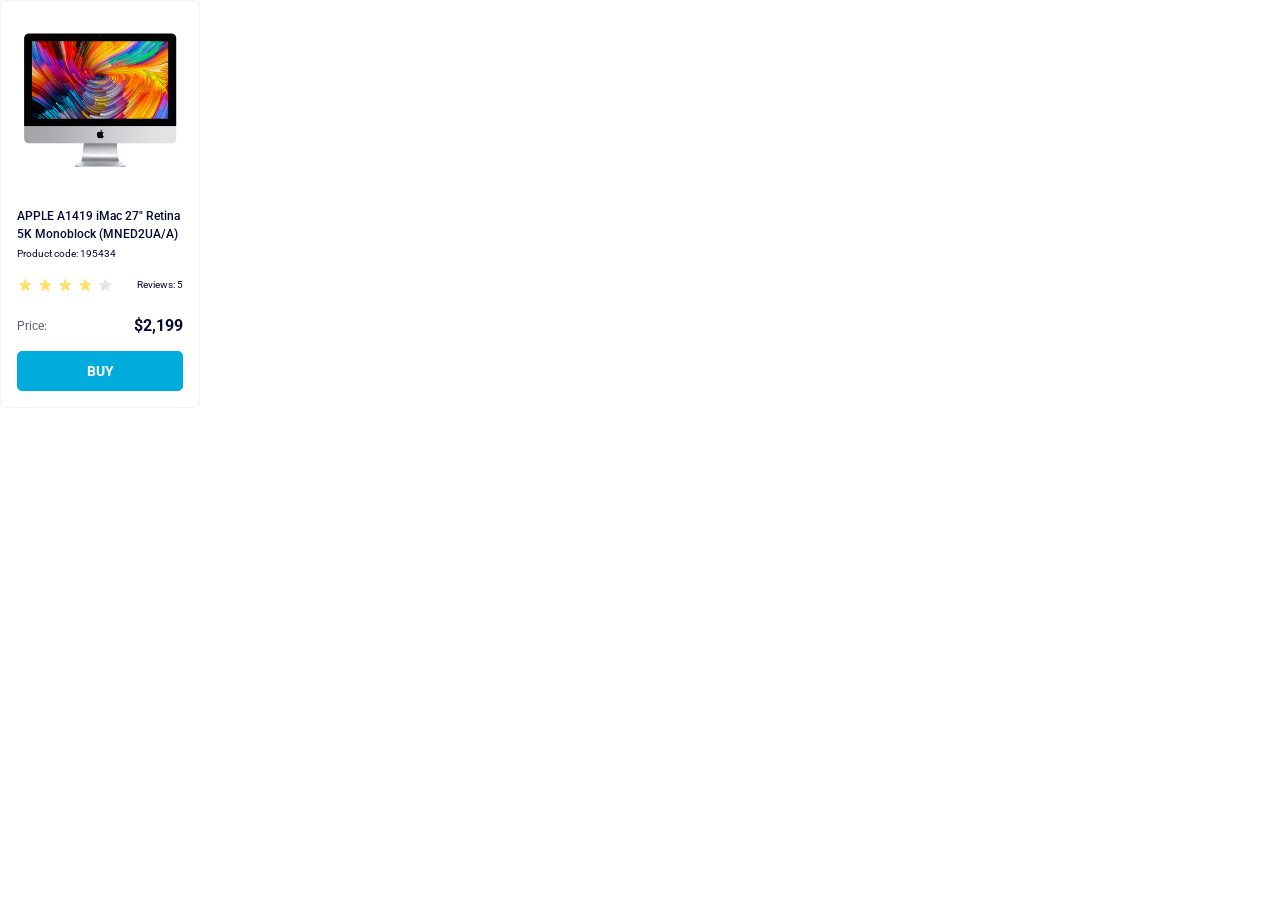
<file: index.html>
<!doctype html><html lang="en" class="page"><head><meta charset="utf-8"><meta name="viewport" content="width=device-width, initial-scale=1.0"><title>Product cards</title><link rel="stylesheet" href="index.caaeadca.css"><link rel="preconnect" href="https://fonts.googleapis.com"><link rel="preconnect" href="https://fonts.gstatic.com"><link href="https://fonts.googleapis.com/css2?family=Roboto:wght@400;500;700&display=swap" rel="stylesheet"></head><body class="page__content"> <article class="card" data-qa="card"> <img class="card__image" src="imac.202c52ff.jpeg" alt="iMac image"> <h2 class="card__title"> APPLE A1419 iMac 27" Retina 5K Monoblock (MNED2UA/A) </h2> <div class="card__code">Product code: 195434</div> <div class="card__review"> <div class="stars stars--4"> <div class="stars__star"></div> <div class="stars__star"></div> <div class="stars__star"></div> <div class="stars__star"></div> <div class="stars__star"></div> </div> <div class="card__review-count">Reviews: 5</div> </div> <div class="card__pricing"> <div class="card__pricing-label">Price:</div> <div class="card__pricing-price">$2,199</div> </div> <a href="#" class="card__buy-button" data-qa="hover"> Buy </a> </article> </body></html>
</file>
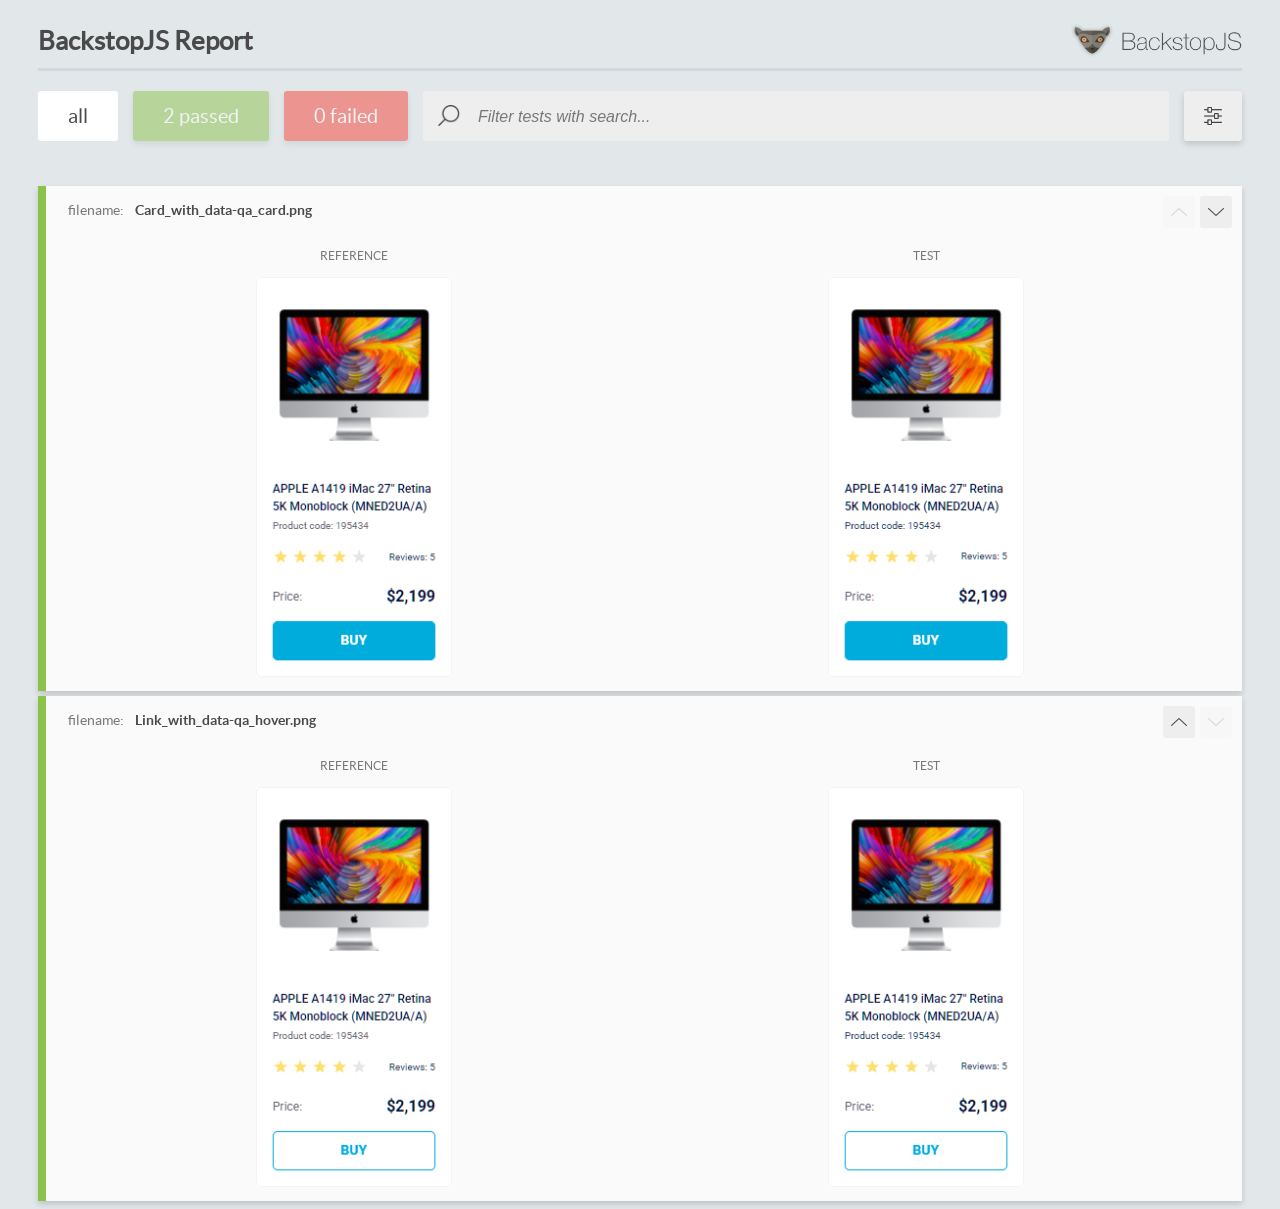
<file: report/html_report/index.html>
<!DOCTYPE html>
<html>
  <head>
    <meta charset="utf-8">
    <!-- Disable Cache -->
    <meta http-equiv="Cache-Control" content="no-cache, no-store, must-revalidate">
    <meta http-equiv="Pragma" content="no-cache">
    <meta http-equiv="Expires" content="0">

    <title>BackstopJS Report</title>

    <style>
      @font-face {
          font-family: 'latoregular';
          src: url('./assets/fonts/lato-regular-webfont.woff2') format('woff2'),
              url('./assets/fonts/lato-regular-webfont.woff') format('woff');
          font-weight: 400;
          font-style: normal;
      }
      @font-face {
          font-family: 'latobold';
          src: url('./assets/fonts/lato-bold-webfont.woff2') format('woff2'),
              url('./assets/fonts/lato-bold-webfont.woff') format('woff');
          font-weight: 700;
          font-style: normal;
      }

      .ReactModal__Body--open {
          overflow: hidden;
      }
      .ReactModal__Body--open .header {
        display: none;
      }

    </style>
  </head>
  <body style="background-color: #E2E7EA">
    <div id="root">

    </div>
    <script>
      function report (report) { // eslint-disable-line no-unused-vars
        window.tests = report;
      }
    </script>
    <script src="config.js"></script>
    <script src="index_bundle.js"></script>
  </body>
</html>
</file>
<file: index.caaeadca.css>
.stars{flex-direction:row;display:flex}.stars__star{background:url(star.822d561e.svg) 50% no-repeat;width:16px;height:16px;margin-right:4px}.stars__star:last-child{margin-right:0}.stars--1 .stars__star:nth-child(-n+1),.stars--2 .stars__star:nth-child(-n+2),.stars--3 .stars__star:nth-child(-n+3),.stars--4 .stars__star:nth-child(-n+4),.stars--5 .stars__star:nth-child(-n+5){background-image:url(star-active.edda4c43.svg)}.card{box-sizing:border-box;background-color:#fff;border:1px solid #f3f3f3;border-radius:5px;width:200px;height:408px;padding:32px 16px 16px}.card__image{width:160px;height:134px;margin:0 auto 40px;display:block}.card__title{color:#060b35;margin:0 0 4px;font-size:12px;font-weight:500;line-height:18px}.card__code{margin-bottom:16px;font-size:10px;font-weight:400;line-height:14px}.card__review{color:#060b35;flex-direction:row;justify-content:space-between;align-items:flex-end;margin-bottom:24px;font-size:10px;font-weight:400;line-height:14px;display:flex}.card__review-count{color:#060b35;font-size:10px;font-weight:400;line-height:16px}.card__pricing{justify-content:space-between;align-items:center;margin-bottom:16px;display:flex}.card__pricing-label{color:#616070;font-size:12px;font-weight:400;line-height:18px}.card__pricing-price{color:#060b35;font-size:16px;font-weight:700;line-height:18px}.card__buy-button{box-sizing:border-box;text-transform:uppercase;text-align:center;color:#fff;background-color:#00acdc;border:1px solid #00acdc;border-radius:5px;justify-content:center;align-items:center;width:166px;height:40px;font-size:14px;font-weight:700;line-height:40px;text-decoration:none;display:flex}.card__buy-button:hover{color:#00acdc;background-color:#fff}.page{letter-spacing:0;color:#060b35;margin:0;font-family:Roboto,sans-serif}.page__content{margin:0}
/*# sourceMappingURL=index.caaeadca.css.map */
</file>
